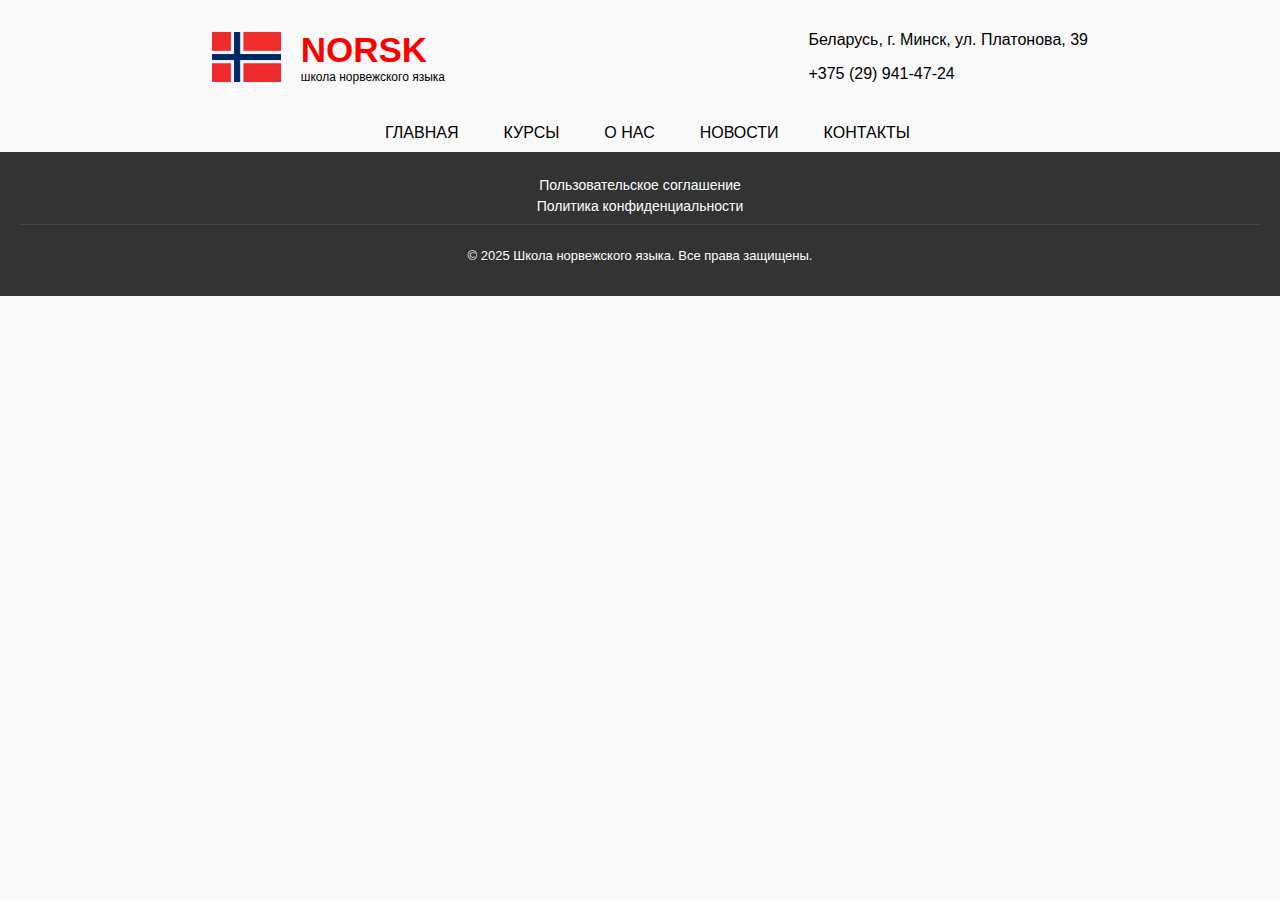
<file: index.html>
<!DOCTYPE html>
<html lang="ru">

<head>
    <meta charset="UTF-8">
    <meta name="viewport" content="width=device-width, initial-scale=1.0">

    <link rel="stylesheet" type="text/css" href="styles/base.css">
    <link rel="stylesheet" type="text/css" href="styles/main_page.css">

    <title>Школа Норвежского Языка NORSK</title>
    <script src="scripts/base.js"></script>
    <link rel="icon" href="assets/images/norsk-logo.png" type="image/x-icon">
</head>

<body>
    <script type="module" src="/scripts/index.jsx"></script>

    <header>
        <a href="index.html">
            <div class="header-logo-link">
                <img src="assets/images/norsk-logo.png" alt="NORSK Logo">
                <div>
                    <h1 class="heading">NORSK</h1>
                    <p class="subheading">школа норвежского языка
                </div>
            </div>
        </a>
        <div class="contact-info">
            <p>Беларусь, г. Минск, ул. Платонова, 39</p>
            <p>+375 (29) 941-47-24</p>
        </div>
    </header>
  
    <div class="topnav">
        <a href="#home" class="active">Меню</a>
        <div id="myLinks">
            <a href="index.html">ГЛАВНАЯ</a>
            <a href="pages/cources.html">КУРСЫ</a>
            <a href="pages/about.html">О НАС</a>
            <a href="pages/news.html">НОВОСТИ</a>
            <a href="pages/contacts.html">КОНТАКТЫ</a>
        </div>
        <a class="icon" onclick="myFunction()">
            <img class="fa fa-bars" src="assets/images/burger.svg" alt="burger_menu" style="width: fit-content;">
        </a>
    </div>
  
    <nav>
        <ul>
            <li><a href="index.html">ГЛАВНАЯ</a></li>
            <li><a href="pages/cources.html">КУРСЫ</a></li>
            <li><a href="pages/about.html">О НАС</a></li>
            <li><a href="pages/news.html">НОВОСТИ</a></li>
            <li><a href="pages/contacts.html">КОНТАКТЫ</a></li>
        </ul>
    </nav>
    <main>
        <div id="root"></div>
    </main>
    <footer>
        <div class="footer-legal">
            <ul>
                <li><a href="pages/terms.html">Пользовательское соглашение</a></li>
                <li><a href="pages/privacy.html">Политика конфиденциальности</a></li>
            </ul>
        </div>
        <div class="footer-bottom">
            <p>© 2025 Школа норвежского языка. Все права защищены.</p>
        </div>
    </footer>
</body>

</html>
</file>
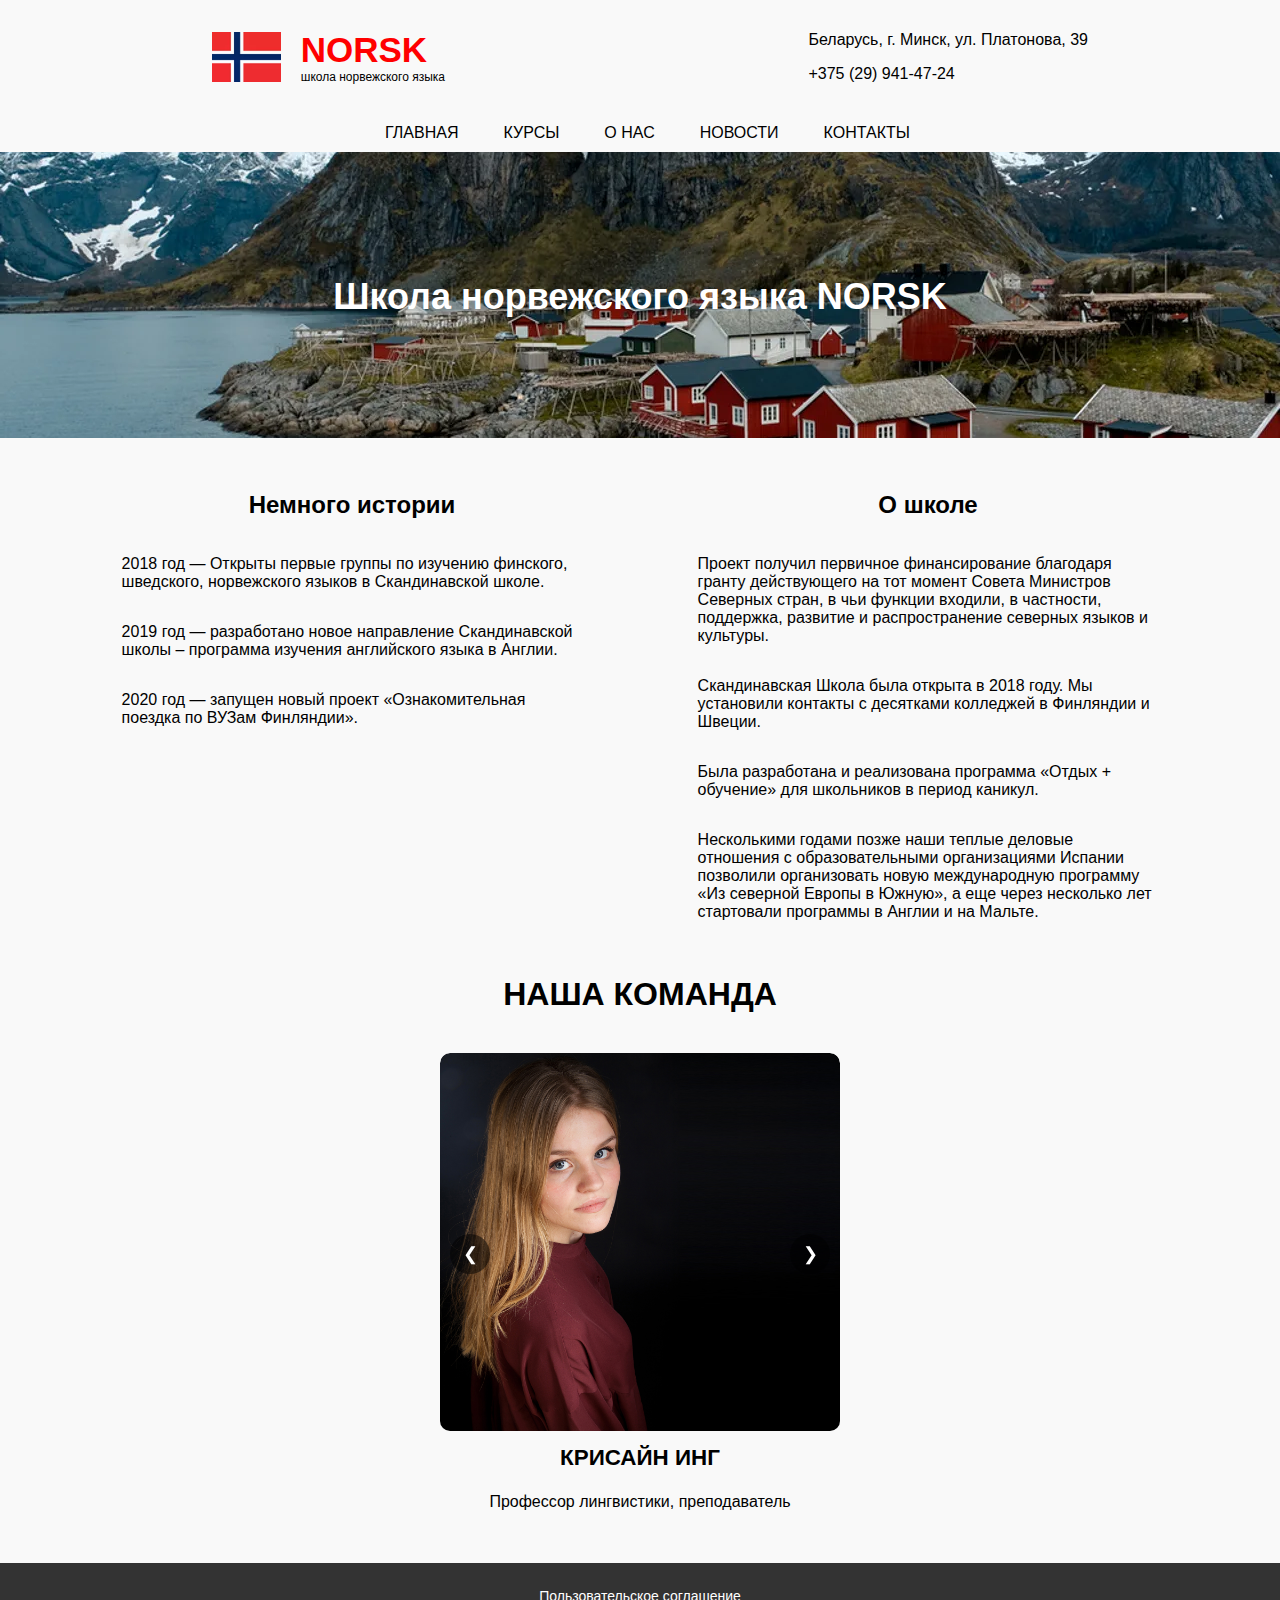
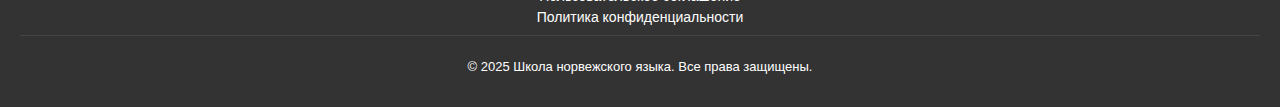
<file: pages/about.html>
<!DOCTYPE html>
<html lang="ru">
<head>
    <meta charset="UTF-8">
    <meta name="viewport" content="width=device-width, initial-scale=1.0">
    <title>Школа Норвежского Языка NORSK</title>
    <link rel="stylesheet" href="../styles/base.css">
    <link rel="stylesheet" href="../styles/about.css">
    <script src="../scripts/base.js"></script>
    <link rel="icon" href="../assets/images/norsk-logo.png" type="image/x-icon">
</head>
<body>
    <header>
        <a href="../index.html">
            <div class="header-logo-link">
                <img src="../assets/images/norsk-logo.png" alt="NORSK Logo">
                <div>
                    <h1 class="heading">NORSK</h1>
                    <p class="subheading">школа норвежского языка
                </div>
            </div>
        </a>
        <div class="contact-info">
            <p>Беларусь, г. Минск, ул. Платонова, 39</p>
            <p>+375 (29) 941-47-24</p>
        </div>
    </header>
    
    <div class="topnav">
        <a href="#home" class="active">Меню</a>
        <div id="myLinks">
            <a href="../index.html">ГЛАВНАЯ</a>
            <a href="cources.html">КУРСЫ</a>
            <a href="about.html">О НАС</a>
            <a href="news.html">НОВОСТИ</a>
            <a href="contacts.html">КОНТАКТЫ</a>
        </div>
        <a class="icon" onclick="myFunction()">
            <img class="fa fa-bars" src="../assets/images/burger.svg" alt="burger_menu" style="width: fit-content;">        
        </a>
        <link rel="icon" href="assets/images/norsk-logo.png" type="image/x-icon">
    </div>

    <nav>
        <ul>
            <li><a href="../index.html">ГЛАВНАЯ</a></li>
            <li><a href="cources.html">КУРСЫ</a></li>
            <li><a href="about.html">О НАС</a></li>
            <li><a href="news.html">НОВОСТИ</a></li>
            <li><a href="contacts.html">КОНТАКТЫ</a></li>
        </ul>
    </nav>
    <main>
        <div class="main-content intensive">
            <h1>Школа норвежского языка NORSK</h1>
        </div>
        <div class="container">
            <div class="info">
                <h2>Немного истории</h2>
                    <p>2018 год — Открыты первые группы по изучению финского, шведского, норвежского языков в Скандинавской школе.</p>
                    <p>2019 год — разработано новое направление Скандинавской школы – программа изучения английского языка в Англии.</p>
                    <p>2020 год — запущен новый проект «Ознакомительная поездка по ВУЗам Финляндии».</p>
            </div>
            <div class="info">
                <h2>О школе</h2>
                <p>Проект получил первичное финансирование благодаря гранту действующего на тот момент Совета Министров Северных стран, в чьи функции входили, в частности, поддержка, развитие и распространение северных языков и культуры.</p>
                <p>Скандинавская Школа была открыта в 2018 году. Мы установили контакты с десятками колледжей в Финляндии и Швеции.</p>
                <p>Была разработана и реализована программа «Отдых + обучение» для школьников в период каникул.</p>
                <p>Несколькими годами позже наши теплые деловые отношения с образовательными организациями Испании позволили организовать новую международную программу «Из северной Европы в Южную», а еще через несколько лет стартовали программы в Англии и на Мальте.</p>
            </div>
        </div>
        <div class="team"> 
            <h2 class="team-title">НАША КОМАНДА</h2>
            <div class="team-member">
                <div class="carousel-container">
                    <div class="carousel-slides">
                        <div class="carousel-slide">
                            <img src="../assets/images/tm1.jpg" alt="Team Member 1">
                            <h3>КРИСАЙН ИНГ</h3>
                            <p>Профессор лингвистики, преподаватель</p>
                        </div>
                        <div class="carousel-slide">
                            <img src="../assets/images/tm2.jpg" alt="Team Member 2">
                            <h3>АЛЬВИС БОЛЬДР</h3>
                            <p>Профессор лингвистики</p>
                        </div>
                        <div class="carousel-slide">
                            <img src="../assets/images/tm3.jpg" alt="Team Member 3">
                            <h3>ИНГОЛЬФ КОЛИ</h3>
                            <p>Доцент, преподаватель</p>
                        </div>
                    </div>
                    <button class="prev">&#10094;</button>
                    <button class="next">&#10095;</button>
                </div>
                
            </div>
        </div>
        
    </main>
    <footer>
        <div class="footer-legal">
            <ul>
                <li><a href="terms.html">Пользовательское соглашение</a></li>
                <li><a href="privacy.html">Политика конфиденциальности</a></li>
            </ul>
        </div>
        <div class="footer-bottom">
            <p>© 2025 Школа норвежского языка. Все права защищены.</p>
        </div>
    </footer>
</body>
</html>
</file>
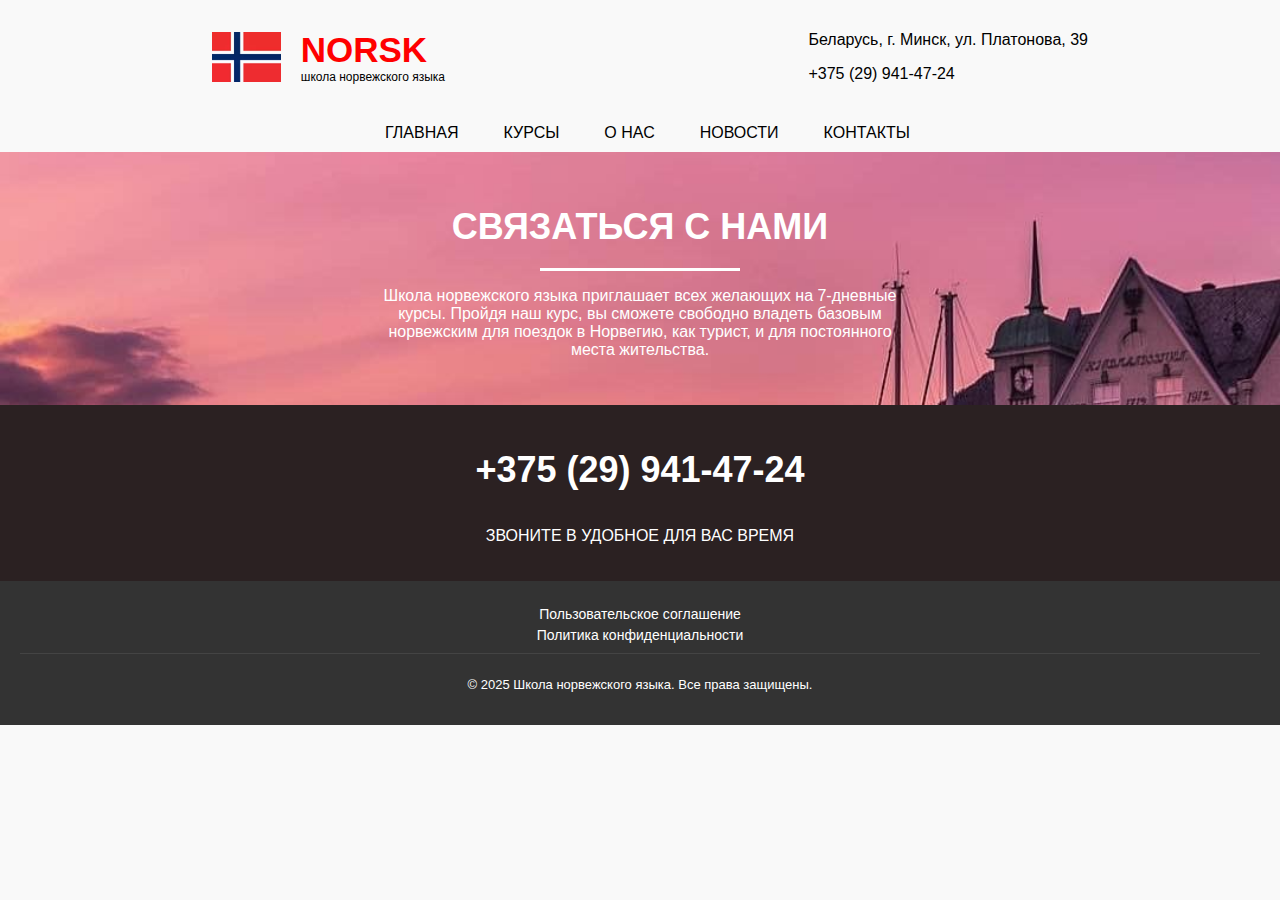
<file: pages/contacts.html>
<!DOCTYPE html>
<html lang="ru">
<head>
    <meta charset="UTF-8">
    <meta name="viewport" content="width=device-width, initial-scale=1.0">
    <title>NORSK - Школа норвежского языка</title>
    <link rel="stylesheet" href="../styles/base.css">
    <link rel="stylesheet" href="../styles/contacts.css">
    <script src="../scripts/base.js"></script>
    <link rel="icon" href="../assets/images/norsk-logo.png" type="image/x-icon">
</head>
<body>
    <header>
        <a href="../index.html">
            <div class="header-logo-link">
                <img src="../assets/images/norsk-logo.png" alt="NORSK Logo">
                <div>
                    <h1 class="heading">NORSK</h1>
                    <p class="subheading">школа норвежского языка
                </div>
            </div>
        </a>
        <div class="contact-info">
            <p>Беларусь, г. Минск, ул. Платонова, 39</p>
            <p>+375 (29) 941-47-24</p>
        </div>
    </header>

    <div class="topnav">
        <a href="#home" class="active">Меню</a>

        <div id="myLinks">
            <a href="../index.html">ГЛАВНАЯ</a>
            <a href="cources.html">КУРСЫ</a>
            <a href="about.html">О НАС</a>
            <a href="news.html">НОВОСТИ</a>
            <a href="contacts.html">КОНТАКТЫ</a>
        </div>
        <a class="icon" onclick="myFunction()">
            <img class="fa fa-bars" src="../assets/images/burger.svg" alt="burger_menu" style="width: fit-content;">
        </a>
    </div>
    <nav>
        <ul>
            <li><a href="../index.html">ГЛАВНАЯ</a></li>
            <li><a href="cources.html">КУРСЫ</a></li>
            <li><a href="about.html">О НАС</a></li>
            <li><a href="news.html">НОВОСТИ</a></li>
            <li><a href="contacts.html">КОНТАКТЫ</a></li>
        </ul>
    </nav>
    <main>
        <div class="main-content contacts-label">
            <h1>СВЯЗАТЬСЯ С НАМИ</h1>
            <div id="rectangle"></div>
            <p class="subheadline">Школа норвежского языка приглашает всех желающих на 7-дневные курсы. Пройдя наш курс,
                 вы сможете свободно владеть базовым норвежским для поездок в Норвегию, как турист, и для постоянного места жительства.</p>
        </div>
        <div class="main-content number-label">
            <h1>+375 (29) 941-47-24</h1>
            <p class="subheadline">ЗВОНИТЕ В УДОБНОЕ ДЛЯ ВАС ВРЕМЯ</p>
        </div>

        <script async src="https://api-maps.yandex.ru/services/constructor/1.0/js/?um=constructor%3A025cecb53d89e90ad65e20c2795bd87f065ff5fee4ba9889404133feb0599b5c&amp;width=100%25&amp;height=450&amp;lang=ru_RU&amp;scroll=true"></script>
    </main>
    <footer>
        <div class="footer-legal">
            <ul>
                <li><a href="terms.html">Пользовательское соглашение</a></li>
                <li><a href="privacy.html">Политика конфиденциальности</a></li>
            </ul>
        </div>
        <div class="footer-bottom">
            <p>© 2025 Школа норвежского языка. Все права защищены.</p>
        </div>
    </footer>
</body>
</html>
</file>
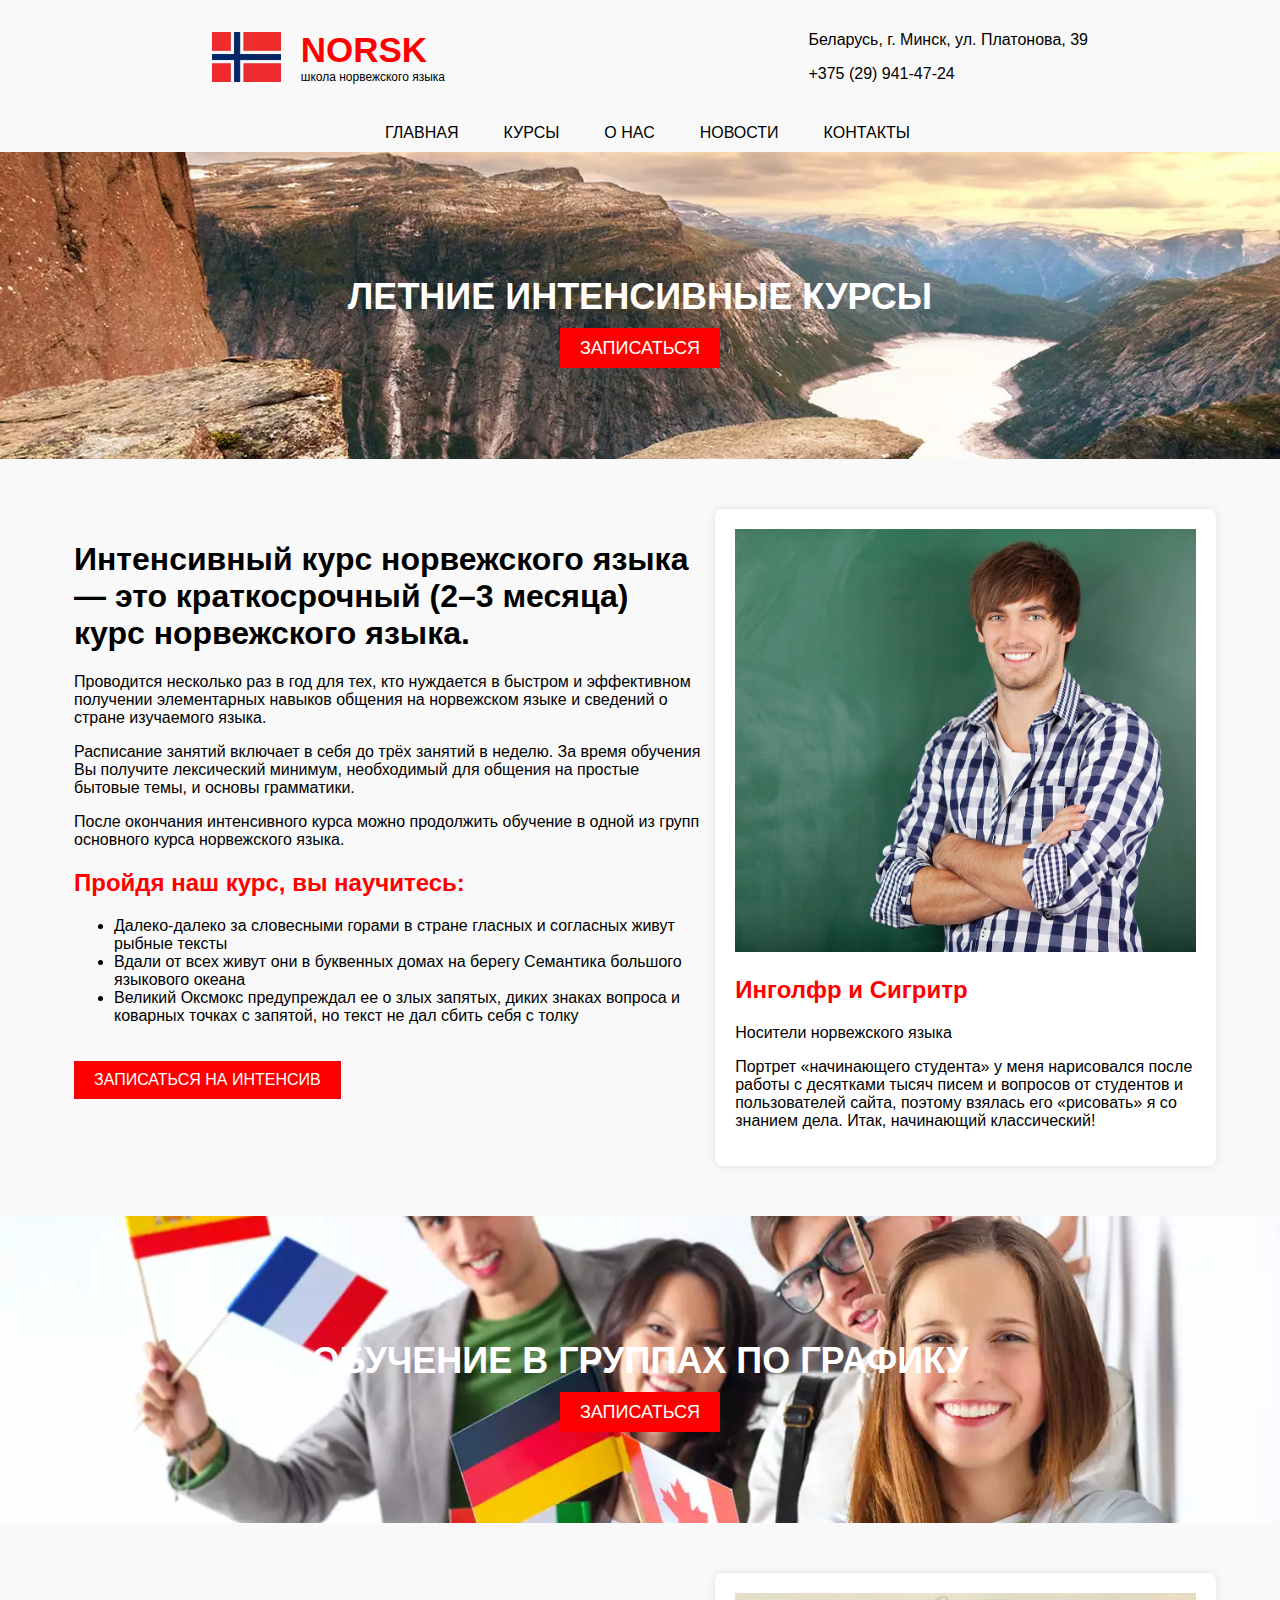
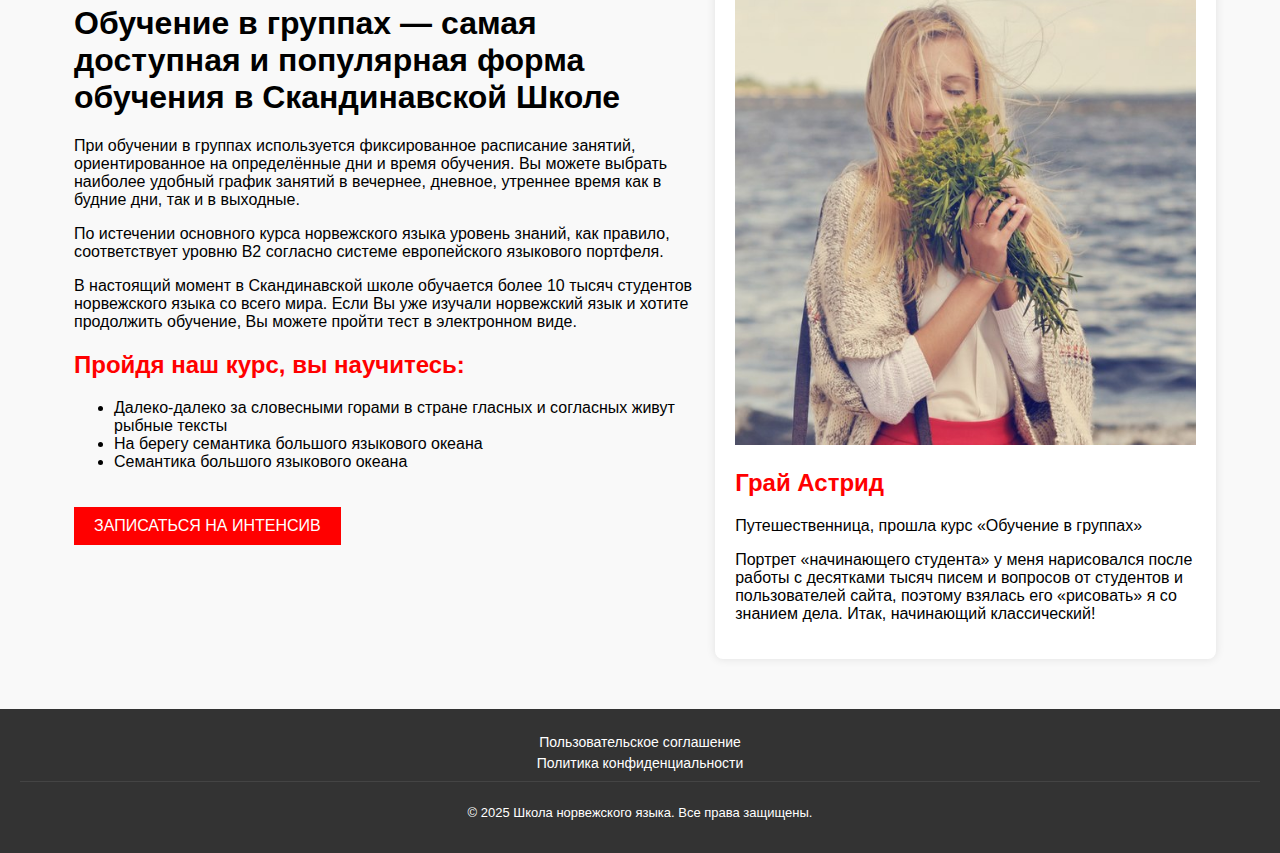
<file: pages/cources.html>
<!DOCTYPE html>
<html lang="ru">

<head>
    <meta charset="UTF-8">
    <meta name="viewport" content="width=device-width, initial-scale=1">

    <link rel="stylesheet" type="text/css" href="../styles/base.css">
    <link rel="stylesheet" type="text/css" href="../styles/courses.css">
    <title>Школа Норвежского Языка NORSK</title>

    <script src="../scripts/base.js"></script>
    <link rel="icon" href="../assets/images/norsk-logo.png" type="image/x-icon">
</head>

<body>
    <script type="module" src="/scripts/cources.jsx"></script>
    <header>
        <a href="../index.html">
            <div class="header-logo-link">
                <img src="../assets/images/norsk-logo.png" alt="NORSK Logo">
                <div>
                    <h1 class="heading">NORSK</h1>
                    <p class="subheading">школа норвежского языка
                </div>
            </div>
        </a>
        <div class="contact-info">
            <p>Беларусь, г. Минск, ул. Платонова, 39</p>
            <p>+375 (29) 941-47-24</p>
        </div>
    </header>

    <div class="topnav">
        <a href="#home" class="active">Меню</a>

        <div id="myLinks">
            <a href="../index.html">ГЛАВНАЯ</a>
            <a href="cources.html">КУРСЫ</a>
            <a href="about.html">О НАС</a>
            <a href="news.html">НОВОСТИ</a>
            <a href="contacts.html">КОНТАКТЫ</a>
        </div>
        <a class="icon" onclick="myFunction()">
            <img class="fa fa-bars" src="../assets/images/burger.svg" alt="burger_menu" style="width: fit-content;">        
        </a>
    </div>
    
    <nav>
        <ul>
            <li><a href="../index.html">ГЛАВНАЯ</a></li>
            <li><a href="cources.html">КУРСЫ</a></li>
            <li><a href="about.html">О НАС</a></li>
            <li><a href="news.html">НОВОСТИ</a></li>
            <li><a href="contacts.html">КОНТАКТЫ</a></li>
        </ul>
    </nav>
    <main>
        <dialog id="dialog_sign">
            <form id="signupForm" style="display: flex; flex-direction: column; align-items: center;">
                <img onclick={dialog_sign.close()} style="position: absolute; top: 5%; right: 2%; width: 7%; height: 7%;" src="../icon/close-bold-svgrepo-com.svg"/>
                <h2>Записаться на курс</h2>    
                <label for="name">Имя:*</label>
                <input maxlength="60" type="text" name="name" placeholder="Иван Иванов" id="name" required/>
                <label for="email">E-mail:*</label>
                <input maxlength="60" type="email" name="mail" pattern="[a-zA-Z0-9._%+-]+@[a-zA-Z0-9.-]+\.[a-zA-Z]{2,}" placeholder="ivanov@gmail.com" id="email" required/>
                <div id="social_networks" onclick="document.getElementById('signupForm').reset();"></div>
                <p>* — Обязательные поля</p>
            </form>
    </dialog>

        <div id="intensive" class="main-content intensive">
            <h1>ЛЕТНИЕ ИНТЕНСИВНЫЕ КУРСЫ</h1>
            <a onclick="window.dialog_sign.showModal()" class="signup-button">ЗАПИСАТЬСЯ</a>
        </div>
        <div  class="container">
            <div class="content">
                <h1>Интенсивный курс норвежского языка — это краткосрочный (2–3 месяца) курс норвежского языка.</h1>
                <p>Проводится несколько раз в год для тех, кто нуждается в быстром и эффективном получении элементарных
                    навыков общения на норвежском языке и сведений о стране изучаемого языка.</p>
                <p>Расписание занятий включает в себя до трёх занятий в неделю. За время обучения Вы получите
                    лексический минимум, необходимый для общения на простые бытовые темы, и основы грамматики.</p>
                <p>После окончания интенсивного курса можно продолжить обучение в одной из групп основного курса
                    норвежского языка.</p>
                <h2 class="highlight">Пройдя наш курс, вы научитесь:</h2>
                <ul>
                    <li>Далеко-далеко за словесными горами в стране гласных и согласных живут рыбные тексты</li>
                    <li>Вдали от всех живут они в буквенных домах на берегу Семантика большого языкового океана</li>
                    <li>Великий Оксмокс предупреждал ее о злых запятых, диких знаках вопроса и коварных точках с
                        запятой, но текст не дал сбить себя с толку</li>
                </ul>
                <a onclick="window.dialog_sign.showModal()" class="button">ЗАПИСАТЬСЯ НА ИНТЕНСИВ</a>
            </div>
            <div class="sidebar">
                <img class="zoomable" src="../assets/images/course-teacher.png" alt="Инголфр и Сигритр" style="width:100%;">
                <h2 class="highlight">Инголфр и Сигритр</h2>
                <p>Носители норвежского языка</p>
                <p>Портрет «начинающего студента» у меня нарисовался после работы с десятками тысяч писем и вопросов от
                    студентов и пользователей сайта, поэтому взялась его «рисовать» я со знанием дела. Итак, начинающий
                    классический!</p>
            </div>
        </div>
        <div id="group" class="main-content group">
            <h1>ОБУЧЕНИЕ В ГРУППАХ ПО ГРАФИКУ</h1>
            <a onclick="window.dialog_sign.showModal()" class="signup-button">ЗАПИСАТЬСЯ</a>
        </div>
        <div  class="container">
            <div class="content">
                <h1>Обучение в группах — самая доступная и популярная форма обучения в Скандинавской Школе</h1>
                <p>При обучении в группах используется фиксированное расписание занятий, ориентированное на определённые
                    дни и время обучения. Вы можете выбрать наиболее удобный график занятий в вечернее, дневное,
                    утреннее время как в будние дни, так и в выходные.</p>
                <p>По истечении основного курса норвежского языка уровень знаний, как правило, соответствует уровню B2
                    согласно системе европейского языкового портфеля.</p>
                <p>В настоящий момент в Скандинавской школе обучается более 10 тысяч студентов норвежского языка со
                    всего мира. Если Вы уже изучали норвежский язык и хотите продолжить обучение, Вы можете пройти тест
                    в электронном виде.</p>
                <h2 class="highlight">Пройдя наш курс, вы научитесь:</h2>
                <ul>
                    <li>Далеко-далеко за словесными горами в стране гласных и согласных живут рыбные тексты</li>
                    <li>На берегу семантика большого языкового океана</li>
                    <li>Семантика большого языкового океана</li>
                </ul>
                <a class="button" onclick="window.dialog_sign.showModal()">ЗАПИСАТЬСЯ НА ИНТЕНСИВ</a>
            </div>
            <div class="sidebar">
                <img class="zoomable" src="../assets/images/group-teacher.png" alt="Грай Астрид" style="width:100%;">
                <h2 class="highlight">Грай Астрид</h2>
                <p>Путешественница, прошла курс «Обучение в группах»</p>
                <p>Портрет «начинающего студента» у меня нарисовался после работы с десятками тысяч писем и вопросов от
                    студентов и пользователей сайта, поэтому взялась его «рисовать» я со знанием дела. Итак, начинающий
                    классический!</p>
            </div>
        </div>
    </main>
    <footer>
        <div class="footer-legal">
            <ul>
                <li><a href="terms.html">Пользовательское соглашение</a></li>
                <li><a href="privacy.html">Политика конфиденциальности</a></li>
            </ul>
        </div>
        <div class="footer-bottom">
            <p>© 2025 Школа норвежского языка. Все права защищены.</p>
        </div>
    </footer>
</body>

</html>
</file>
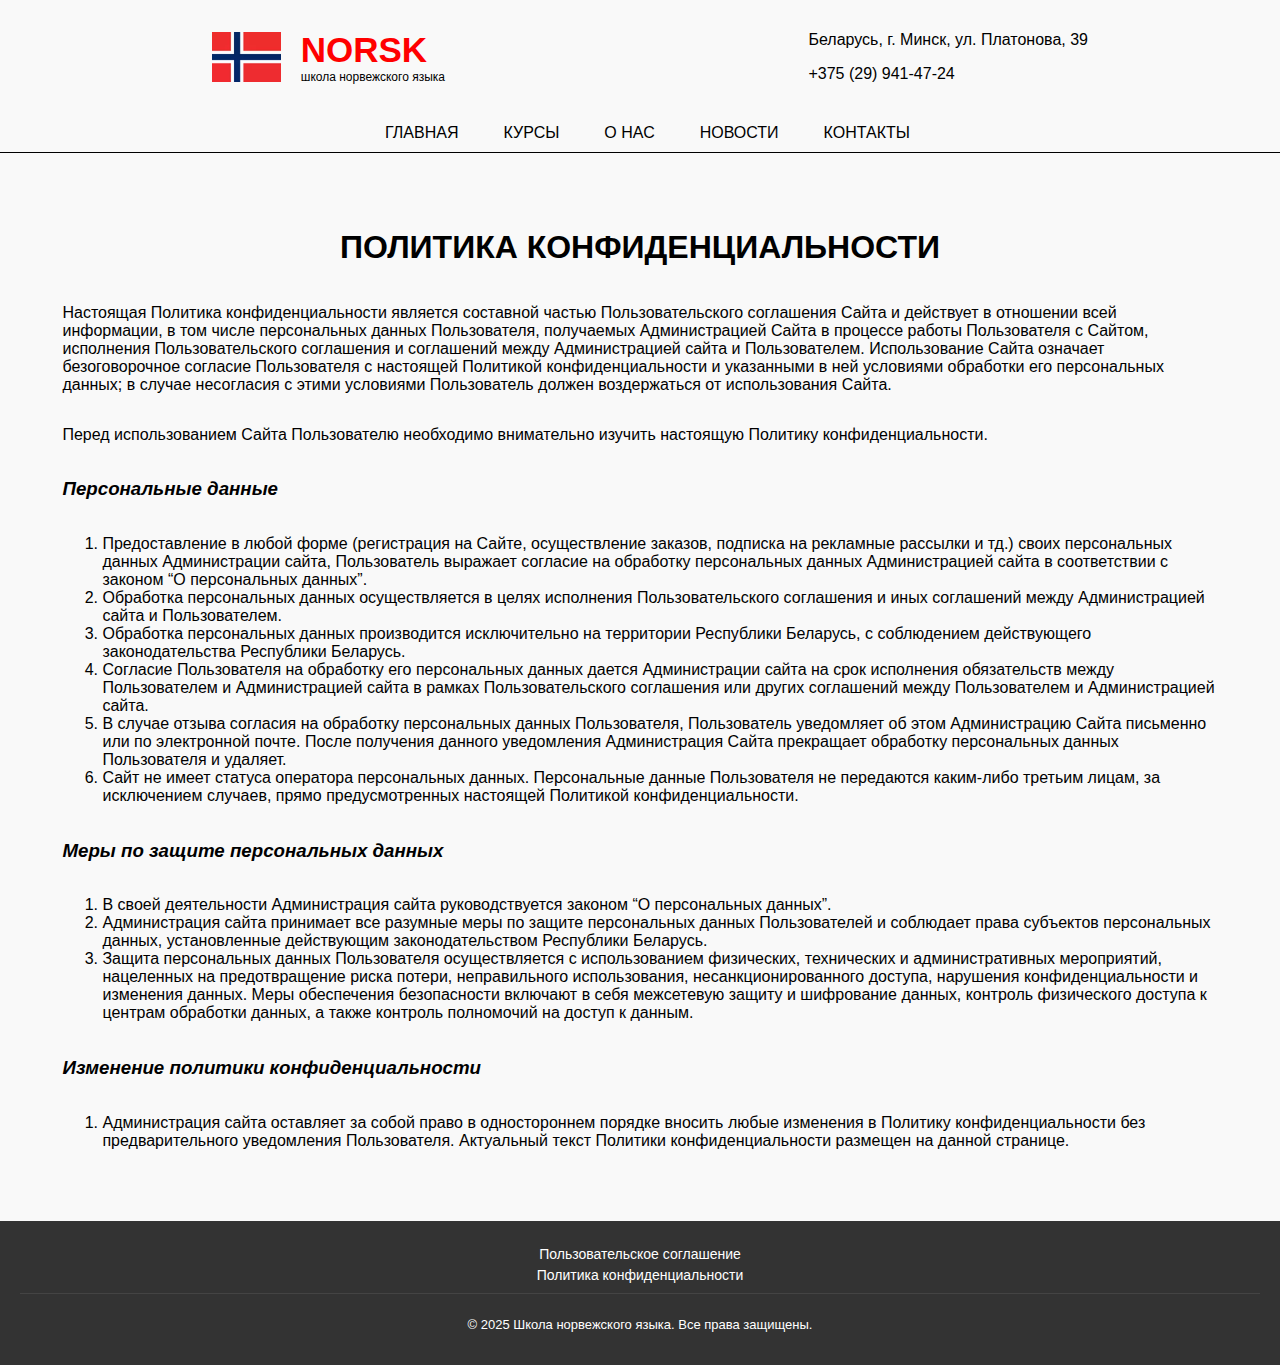
<file: pages/privacy.html>
<!DOCTYPE html>
<html lang="ru">
<head>
    <meta charset="UTF-8">
    <meta name="viewport" content="width=device-width, initial-scale=1.0">
    <title>Школа Норвежского Языка NORSK</title>
    <link rel="stylesheet" href="../styles/base.css">
    <link rel="stylesheet" href="../styles/privacy.css">
    <script src="../scripts/base.js"></script>
    <link rel="icon" href="../assets/images/norsk-logo.png" type="image/x-icon">
</head>
<body>
    <header>
        <a href="../index.html">
            <div class="header-logo-link">
                <img src="../assets/images/norsk-logo.png" alt="NORSK Logo">
                <div>
                    <h1 class="heading">NORSK</h1>
                    <p class="subheading">школа норвежского языка
                </div>
            </div>
        </a>
        <div class="contact-info">
            <p>Беларусь, г. Минск, ул. Платонова, 39</p>
            <p>+375 (29) 941-47-24</p>
        </div>
    </header>
    <div class="topnav">
        <a href="#home" class="active">Меню</a>
        <div id="myLinks">
            <a href="../index.html">ГЛАВНАЯ</a>
            <a href="cources.html">КУРСЫ</a>
            <a href="about.html">О НАС</a>
            <a href="news.html">НОВОСТИ</a>
            <a href="contacts.html">КОНТАКТЫ</a>
        </div>
        <a class="icon" onclick="myFunction()">
            <img class="fa fa-bars" src="../assets/images/burger.svg" alt="burger_menu" style="width: fit-content;">        
        </a>
    </div>
    <nav>
        <ul>
            <li><a href="../index.html">ГЛАВНАЯ</a></li>
            <li><a href="cources.html">КУРСЫ</a></li>
            <li><a href="about.html">О НАС</a></li>
            <li><a href="news.html">НОВОСТИ</a></li>
            <li><a href="contacts.html">КОНТАКТЫ</a></li>
        </ul>
    </nav>
    <div class="rectangle"></div>
    <main>
        <div class="container">
            <div class="info">
                <h1>ПОЛИТИКА КОНФИДЕНЦИАЛЬНОСТИ</h1>
                <p>Настоящая Политика конфиденциальности является составной частью Пользовательского соглашения Сайта и действует в отношении всей информации, в том числе персональных данных Пользователя, получаемых Администрацией Сайта в процессе работы Пользователя с Сайтом, исполнения Пользовательского соглашения и соглашений между Администрацией сайта и Пользователем. Использование Сайта означает безоговорочное согласие Пользователя с настоящей Политикой конфиденциальности и указанными в ней условиями обработки его персональных данных; в случае несогласия с этими условиями Пользователь должен воздержаться от использования Сайта.</p>
                <p>Перед использованием Сайта Пользователю необходимо внимательно изучить настоящую Политику конфиденциальности.</p>
                <h3><i>Персональные данные</i></h3> 
                <ol>
                    <li>Предоставление в любой форме (регистрация на Сайте, осуществление заказов, подписка на рекламные рассылки и тд.) своих персональных данных Администрации сайта, Пользователь выражает согласие на обработку персональных данных Администрацией сайта в соответствии с законом “О персональных данных”. </li>
                    <li>Обработка персональных данных осуществляется в целях исполнения Пользовательского соглашения и иных соглашений между Администрацией сайта и Пользователем.</li>
                    <li>Обработка персональных данных производится исключительно на территории Республики Беларусь, с соблюдением действующего законодательства Республики Беларусь.</li>
                    <li>Согласие Пользователя на обработку его персональных данных дается Администрации сайта на срок исполнения обязательств между Пользователем и Администрацией сайта в рамках Пользовательского соглашения или других соглашений между Пользователем и Администрацией сайта.</li>
                    <li>В случае отзыва согласия на обработку персональных данных Пользователя, Пользователь уведомляет об этом Администрацию Сайта письменно или по электронной почте. После получения данного уведомления Администрация Сайта прекращает обработку персональных данных Пользователя и удаляет. </li>
                    <li>Сайт не имеет статуса оператора персональных данных. Персональные данные Пользователя не передаются каким-либо третьим лицам, за исключением случаев, прямо предусмотренных настоящей Политикой конфиденциальности. </li>
                </ol> 
                <h3><i>Меры по защите персональных данных</i></h3>          
                <ol>
                    <li>В своей деятельности Администрация сайта руководствуется законом “О персональных данных”.</li>
                    <li>Администрация сайта принимает все разумные меры по защите персональных данных Пользователей и соблюдает права субъектов персональных данных, установленные действующим законодательством Республики Беларусь. </li>
                    <li>Защита персональных данных Пользователя осуществляется с использованием физических, технических и административных мероприятий, нацеленных на предотвращение риска потери, неправильного использования, несанкционированного доступа, нарушения конфиденциальности и изменения данных. Меры обеспечения безопасности включают в себя межсетевую защиту и шифрование данных, контроль физического доступа к центрам обработки данных, а также контроль полномочий на доступ к данным.</li>
                </ol>
                <h3><i>Изменение политики конфиденциальности</i></h3>          
                <ol>
                    <li>Администрация сайта оставляет за собой право в одностороннем порядке вносить любые изменения в Политику конфиденциальности без предварительного уведомления Пользователя. Актуальный текст Политики конфиденциальности размещен на данной странице. </li>
                </ol>
            </div>
        </div>
    </main>
    <footer>
        <div class="footer-legal">
            <ul>
                <li><a href="terms.html">Пользовательское соглашение</a></li>
                <li><a href="privacy.html">Политика конфиденциальности</a></li>
            </ul>
        </div>
        <div class="footer-bottom">
            <p>© 2025 Школа норвежского языка. Все права защищены.</p>
        </div>
    </footer>
</body>
</html>
</file>
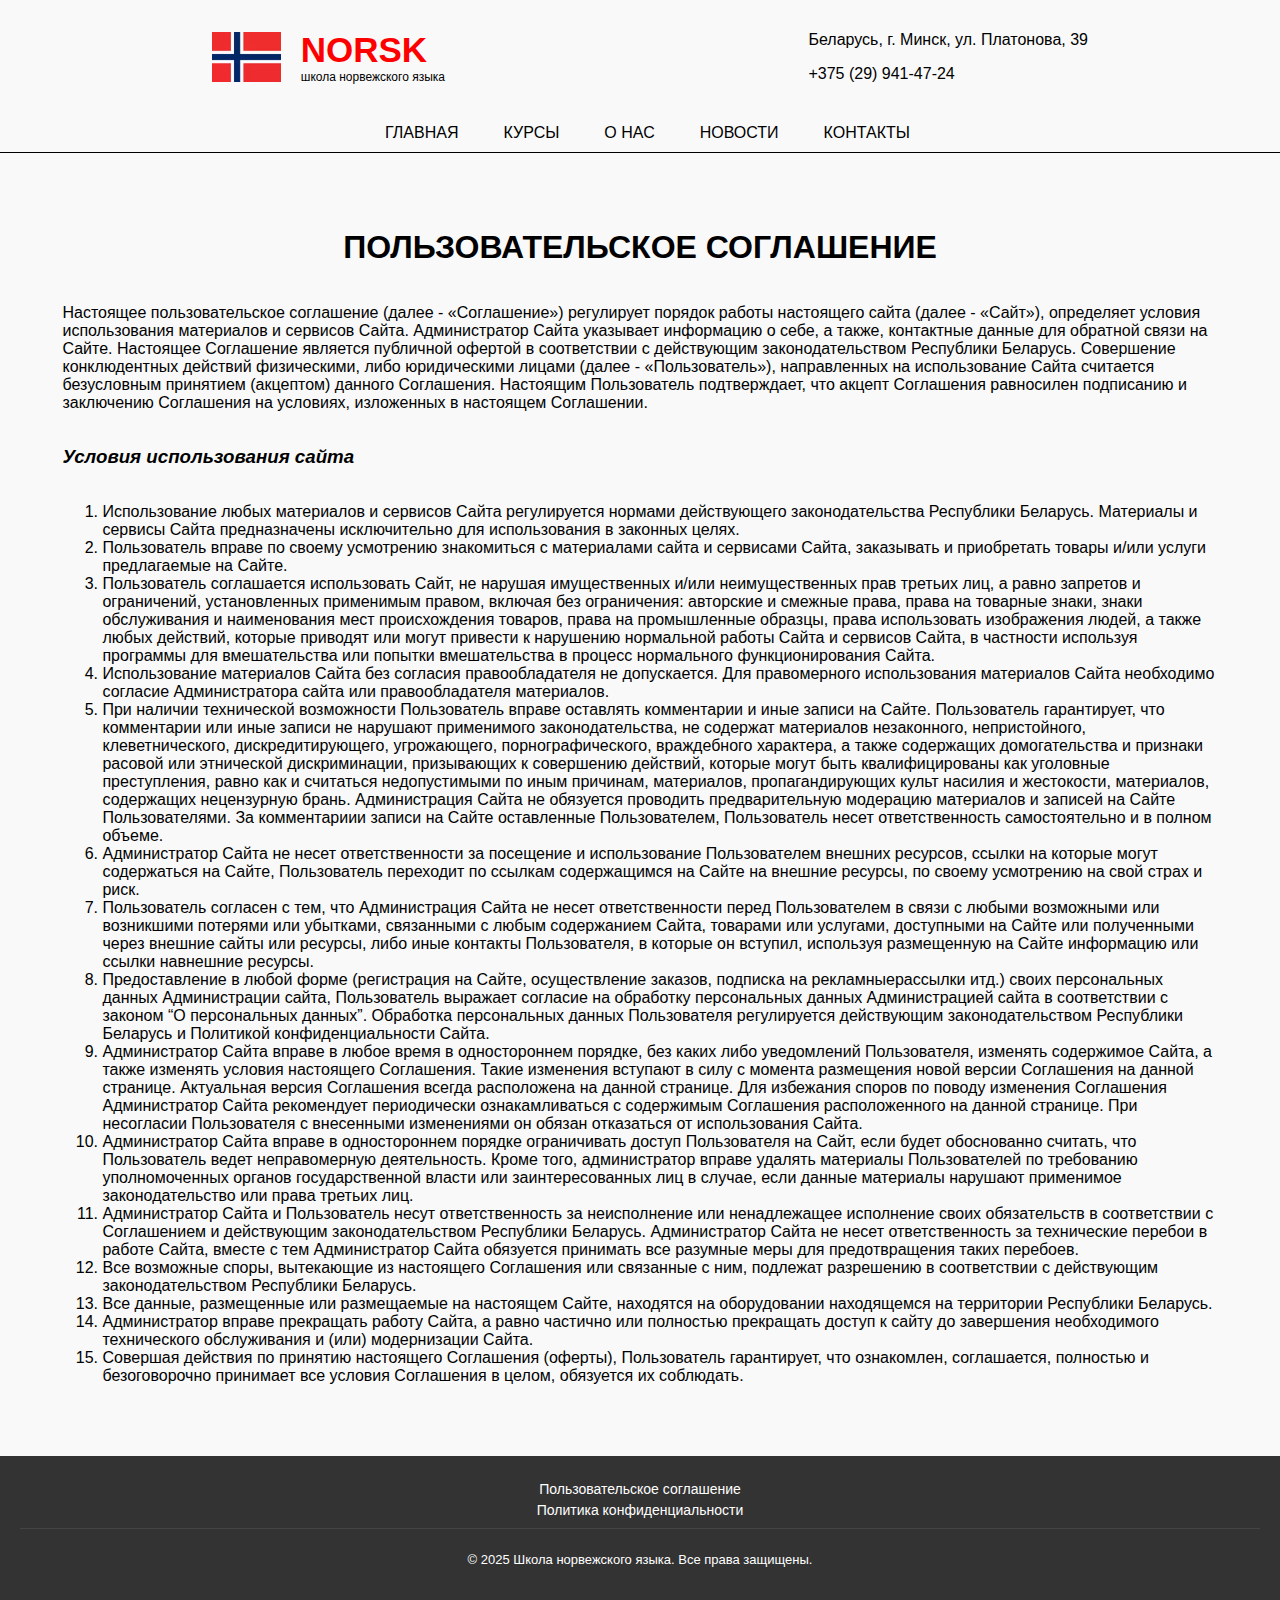
<file: pages/terms.html>
<!DOCTYPE html>
<html lang="ru">

<head>
    <meta charset="UTF-8">
    <meta name="viewport" content="width=device-width, initial-scale=1.0">
    <title>Школа Норвежского Языка NORSK</title>
    <link rel="stylesheet" href="../styles/base.css">
    <link rel="stylesheet" href="../styles/terms.css">
    <script src="../scripts/base.js"></script>
    <link rel="icon" href="../assets/images/norsk-logo.png" type="image/x-icon">
</head>

<body>
    <header>
        <a href="../index.html">
            <div class="header-logo-link">
                <img src="../assets/images/norsk-logo.png" alt="NORSK Logo">
                <div>
                    <h1 class="heading">NORSK</h1>
                    <p class="subheading">школа норвежского языка
                </div>
            </div>
        </a>
        <div class="contact-info">
            <p>Беларусь, г. Минск, ул. Платонова, 39</p>
            <p>+375 (29) 941-47-24</p>
        </div>
    </header>
    <div class="topnav">
        <a href="#home" class="active">Меню</a>
        <div id="myLinks">
            <a href="../index.html">ГЛАВНАЯ</a>
            <a href="cources.html">КУРСЫ</a>
            <a href="about.html">О НАС</a>
            <a href="news.html">НОВОСТИ</a>
            <a href="contacts.html">КОНТАКТЫ</a>
        </div>
        <a class="icon" onclick="myFunction()">
            <img class="fa fa-bars" src="../assets/images/burger.svg" alt="burger_menu" style="width: fit-content;">        
        </a>
    </div>
    <nav>
        <ul>
            <li><a href="../index.html">ГЛАВНАЯ</a></li>
            <li><a href="cources.html">КУРСЫ</a></li>
            <li><a href="about.html">О НАС</a></li>
            <li><a href="news.html">НОВОСТИ</a></li>
            <li><a href="contacts.html">КОНТАКТЫ</a></li>
        </ul>
    </nav>
    <div class="rectangle"></div>
    <main>
        <div class="container">
            <div class="info">
                <h1>ПОЛЬЗОВАТЕЛЬСКОЕ СОГЛАШЕНИЕ</h1>
                <p>Настоящее пользовательское соглашение (далее - «Соглашение») регулирует порядок работы настоящего
                    сайта (далее - «Сайт»), определяет условия использования материалов и сервисов Сайта. Администратор
                    Сайта указывает информацию о себе, а также, контактные данные для обратной связи на Сайте. Настоящее
                    Соглашение является публичной офертой в соответствии с действующим законодательством Республики
                    Беларусь. Совершение конклюдентных действий физическими, либо юридическими лицами (далее -
                    «Пользователь»), направленных на использование Сайта считается безусловным принятием (акцептом)
                    данного Соглашения. Настоящим Пользователь подтверждает, что акцепт Соглашения равносилен подписанию
                    и заключению Соглашения на условиях, изложенных в настоящем Соглашении.</p>
                <h3><i>Условия использования сайта </i></h3>
                <ol>
                    <li>Использование любых материалов и сервисов Сайта регулируется нормами действующего
                        законодательства Республики Беларусь. Материалы и сервисы Сайта предназначены исключительно для
                        использования в законных целях.</li>
                    <li>Пользователь вправе по своему усмотрению знакомиться с материалами сайта и сервисами Сайта,
                        заказывать и приобретать товары и/или услуги предлагаемые на Сайте.</li>
                    <li>Пользователь соглашается использовать Сайт, не нарушая имущественных и/или неимущественных прав
                        третьих лиц, а равно запретов и ограничений, установле­­­­­­­­­­нных применимым правом, включая
                        без ограничения: авторские и смежные права, права на товарные знаки, знаки обслуживания и
                        наименования мест происхождения товаров, права на промышленные образцы, права использовать
                        изображения людей, а также любых действий, которые приводят или могут привести к нарушению
                        нормальной работы Сайта и сервисов Сайта, в частности используя программы для вмешательства или
                        попытки вмешательства в процесс нормального функционирования Сайта.</li>
                    <li>Использование материалов Сайта без согласия правообладателя не допускается. Для правомерного
                        использования материалов Сайта необходимо согласие Администратора сайта или правообладателя
                        материалов.</li>
                    <li>При наличии технической возможности Пользователь вправе оставлять комментарии и иные записи на
                        Сайте. Пользователь гарантирует, что комментарии или иные записи не нарушают применимого
                        законодательства, не содержат материалов незаконного, непристойного, клеветнического,
                        дискредитирующего, угрожающего, порнографического, враждебного характера, а также содержащих
                        домогательства и признаки расовой или этнической дискриминации, призывающих к совершению
                        действий, которые могут быть квалифицированы как уголовные преступления, равно как и считаться
                        недопустимыми по иным причинам, материалов, пропагандирующих культ насилия и жестокости,
                        материалов, содержащих нецензурную брань. Администрация Сайта не обязуется проводить
                        предварительную модерацию материалов и записей на Сайте Пользователями. За комментариии записи
                        на Сайте оставленные Пользователем, Пользователь несет ответственность самостоятельно и в полном
                        объеме.</li>
                    <li>Администратор Сайта не несет ответственности за посещение и использование Пользователем внешних
                        ресурсов, ссылки на которые могут содержаться на Сайте, Пользователь переходит по ссылкам
                        содержащимся на Сайте на внешние ресурсы, по своему усмотрению на свой страх и риск.</li>
                    <li>Пользователь согласен с тем, что Администрация Сайта не несет ответственности перед
                        Пользователем в связи с любыми возможными или возникшими потерями или убытками, связанными с
                        любым содержанием Сайта, товарами или услугами, доступными на Сайте или полученными через
                        внешние сайты или ресурсы, либо иные контакты Пользователя, в которые он вступил, используя
                        размещенную на Сайте информацию или ссылки навнешние ресурсы.</li>
                    <li>Предоставление в любой форме (регистрация на Сайте, осуществление заказов, подписка на
                        рекламныерассылки итд.) своих персональных данных Администрации сайта, Пользователь выражает
                        согласие на обработку персональных данных Администрацией сайта в соответствии с законом “О
                        персональных данных”. Обработка персональных данных Пользователя регулируется действующим
                        законодательством Республики Беларусь и Политикой конфиденциальности Сайта.</li>
                    <li>Администратор Сайта вправе в любое время в одностороннем порядке, без каких либо уведомлений
                        Пользователя, изменять содержимое Сайта, а также изменять условия настоящего Соглашения. Такие
                        изменения вступают в силу с момента размещения новой версии Соглашения на данной странице.
                        Актуальная версия Соглашения всегда расположена на данной странице. Для избежания споров по
                        поводу изменения Соглашения Администратор Сайта рекомендует периодически ознакамливаться с
                        содержимым Соглашения расположенного на данной странице. При несогласии Пользователя с
                        внесенными изменениями он обязан отказаться от использования Сайта.</li>
                    <li>Администратор Сайта вправе в одностороннем порядке ограничивать доступ Пользователя на Сайт,
                        если будет обоснованно считать, что Пользователь ведет неправомерную деятельность. Кроме того,
                        администратор вправе удалять материалы Пользователей по требованию уполномоченных органов
                        государственной власти или заинтересованных лиц в случае, если данные материалы нарушают
                        применимое законодательство или права третьих лиц.</li>
                    <li>Администратор Сайта и Пользователь несут ответственность за неисполнение или ненадлежащее
                        исполнение своих обязательств в соответствии с Соглашением и действующим законодательством
                        Республики Беларусь. Администратор Сайта не несет ответственность за технические перебои в
                        работе Сайта, вместе с тем Администратор Сайта обязуется принимать все разумные меры для
                        предотвращения таких перебоев.</li>
                    <li>Все возможные споры, вытекающие из настоящего Соглашения или связанные с ним, подлежат
                        разрешению в соответствии с действующим законодательством Республики Беларусь.</li>
                    <li>Все данные, размещенные или размещаемые на настоящем Сайте, находятся на оборудовании
                        находящемся на территории Республики Беларусь.</li>
                    <li>Администратор вправе прекращать работу Сайта, а равно частично или полностью прекращать доступ к
                        сайту до завершения необходимого технического обслуживания и (или) модернизации Сайта.</li>
                    <li>Совершая действия по принятию настоящего Соглашения (оферты), Пользователь гарантирует, что
                        ознакомлен, соглашается, полностью и безоговорочно принимает все условия Соглашения в целом,
                        обязуется их соблюдать. </li>
                </ol>
            </div>
        </div>
    </main>
    <footer>
        <div class="footer-legal">
            <ul>
                <li><a href="terms.html">Пользовательское соглашение</a></li>
                <li><a href="privacy.html">Политика конфиденциальности</a></li>
            </ul>
        </div>
        <div class="footer-bottom">
            <p>© 2025 Школа норвежского языка. Все права защищены.</p>
        </div>
    </footer>
</body>
</html>
</file>
<file: styles/base.css>
.menu {
  width: 20vw;
  max-width: 250px;
  height: 100%;
  min-height: fit-content;
  padding-inline: 3%;
  position: fixed;
  left: 0;
  top: 0;
  background-color: black;
  display: flex;
  flex-direction: column;

  padding-block: 3vh;
  transition: top 0.7s ease-out;
}

.navbar {
  margin-top: 7vh;
  display: flex;
  flex-direction: column;
  gap: 2vh;
}

.navbar a {
  color: white;
  text-decoration: none;
  padding: 10px 15px;
  transition: 0.3s;
  font-size: 1.3rem;
}

.navbar a:hover,
.navbar a.active {
  font-weight: bold;
  font-size: 1.6rem;
  border-left: 4px solid white;
  padding-left: 10px;
}

.links {
  flex-direction: column;
  margin-top: 10%;
  display: flex;
  gap: 15px;
  padding-top: 20px;
  padding-bottom: 20px;
}

.links a img {
  width: 40px;
  height: 40px;
  transition: transform 0.2s ease-in-out;
}

.links a:hover img {
  transform: scale(1.2);
}

@media screen and (max-width: 768px) {
  body,
  header {
    background-color: #f9f9f9;
  }
  .topnav {
    background-color: grey;
    position: sticky;
    top: 0;
    z-index: 10;
  }
  .active,
  .main-content .signup-button,
  nav ul li a:hover {
    background-color: red;
    color: #fff;
  }
  .topnav #myLinks,
  header .contact-info,
  nav {
    display: none;
  }
  .topnav a,
  nav ul li a {
    display: block;
    text-decoration: none;
  }
  .topnav a {
    color: #fff;
    padding: 14px 16px;
    font-size: 17px;
  }
  main,
  nav ul {
    display: flex;
  }
  .topnav a.icon {
    color: #fff;
    position: absolute;
    right: 0;
    top: 0;
    bottom: 0;
  }
  body {
    font-family: Arial, sans-serif;
    margin: 0;
    padding: 0;
  }
  main {
    justify-content: center;
    flex-direction: column;
    align-items: center;
  }
  header {
    width: max-content;
  }
  header a {
    text-decoration: none;
  }
  header .header-logo-link {
    display: flex;
    flex-direction: row;
    justify-content: space-between;
    align-items: center;
    padding: 10px 20px;
    width: fit-content;
  }
  .footer-legal ul,
  nav ul {
    list-style: none;
    padding: 0;
  }
  header .header-logo-link div {
    padding: 10px 20px;
  }
  header .header-logo-link .heading {
    font-size: 35px;
    color: red;
    margin: 0;
  }
  header .header-logo-link .subheading {
    font-size: 12px;
    color: #000;
    margin: 0;
  }
  .logo,
  header img {
    height: 50px;
  }
  nav ul {
    margin: 0;
    justify-content: flex-end;
  }
  nav ul li {
    margin-left: 15px;
  }
  nav ul li a {
    color: #000;
    padding: 10px 15px;
  }
  .main-content {
    text-align: center;
    padding: 100px 20px;
    color: #fff;
    align-self: stretch;
  }
  .main-content h1 {
    font-size: 36px;
    margin-bottom: 20px;
  }
  .main-content .signup-button {
    padding: 10px 20px;
    text-decoration: none;
    font-size: 18px;
  }
  footer {
    background-color: #333;
    color: #fff;
    padding: 20px;
    font-size: 14px;
  }
  .footer-legal ul {
    text-align: center;
    margin: 0 0 10px;
  }
  .footer-legal ul li {
    margin: 5px 0;
  }
  .footer-legal ul li a {
    color: #fff;
    text-decoration: none;
    font-size: 14px;
    transition: color 0.3s;
  }
  .footer-legal ul li a:hover {
    color: #f55;
  }
  .footer-bottom {
    text-align: center;
    font-size: 13px;
    border-top: 1px solid #444;
    padding-top: 10px;
    margin-top: 10px;
  }
  .rectangle {
    width: 100%;
    height: 1px;
    background: #000;
  }

  #dialog_sign {
    background-color: white;
    border: none;
    border-radius: 10px;
    padding: 20px;
    max-width: 95%;
    box-shadow: 4px 4px 10px rgba(0, 0, 0, 0.3);
  }
}
@media screen and (min-width: 768px) {
  body,
  header {
    background-color: #f9f9f9;
  }
  header,
  nav {
    align-self: center;
    display: flex;
  }
  body,
  header,
  main,
  nav ul {
    display: flex;
  }
  nav {
    display: flex;
    position: sticky;
    top: 0;
    background-color: #f9f9f9 ;
    width: 100%;
   justify-content: center;
   z-index: 10;
  }
  .main-content .signup-button,
  nav ul li a:hover {
    background-color: red;
    color: #fff;
  }
  .footer-legal ul li a,
  header a,
  nav ul li a {
    text-decoration: none;
  }
  body {
    font-family: Arial, sans-serif;
    margin: 0;
    padding: 0;
    flex-direction: column;
  }
  main {
    justify-content: center;
    flex-direction: column;
    align-items: center;
  }
  header {
    justify-content: space-between;
    align-items: center;
    padding: 10px;
    width: 70%;
  }
  .topnav {
    display: none;
    z-index: 10;
  }
  header .header-logo-link {
    display: flex;
    flex-direction: row;
    justify-content: space-between;
    align-items: center;
    padding: 10px 20px;
  }
  .footer-legal ul,
  nav ul {
    list-style: none;
    padding: 0;
  }
  header .header-logo-link div {
    padding: 10px 20px;
  }
  header .header-logo-link .heading {
    font-size: 35px;
    color: red;
    margin: 0;
  }
  header .header-logo-link .subheading {
    font-size: 12px;
    color: #000;
    margin: 0;
  }
  .logo,
  header img {
    height: 50px;
  }
  header.contact-info {
    text-align: right;
  }
  nav ul {
    margin: 0;
    justify-content: flex-end;
  }
  nav ul li {
    margin-left: 15px;
  }
  nav ul li a {
    color: #000;
    padding: 10px 15px;
    display: block;
  }
  .main-content {
    text-align: center;
    padding: 100px 20px;
    color: #fff;
    align-self: stretch;
  }
  .main-content h1 {
    font-size: 36px;
    margin-bottom: 20px;
  }
  .main-content .signup-button {
    padding: 10px 20px;
    text-decoration: none;
    font-size: 18px;
  }
  footer {
    background-color: #333;
    color: #fff;
    padding: 20px;
    font-size: 14px;
  }
  .footer-legal ul {
    text-align: center;
    margin: 0 0 10px;
  }
  .footer-legal ul li {
    margin: 5px 0;
  }
  .footer-legal ul li a {
    color: #fff;
    font-size: 14px;
    transition: color 0.3s;
  }
  .footer-legal ul li a:hover {
    color: #f55;
  }
  .footer-bottom {
    text-align: center;
    font-size: 13px;
    border-top: 1px solid #444;
    padding-top: 10px;
    margin-top: 10px;
  }
  .rectangle {
    width: 100%;
    height: 1px;
    background: #000;
  }

  #dialog_sign {
    background-color: white;
    border: none;
    border-radius: 10px;
    padding: 20px;
    width: 30vw;
    box-shadow: 4px 4px 10px rgba(0, 0, 0, 0.3);
  }
}

#dialog_sign h2 {
  color: black;
  text-align: center;
}

#dialog_sign label {
  font-weight: bold;
  color: black;
  margin-top: 10px;
}

#dialog_sign input {
  padding: 8px;
  margin: 5px 0 10px;
  border: 1px solid gray;
  border-radius: 5px;
  width: 100%;
  box-sizing: border-box;
}

#dialog_sign button {
  background-color: red;
  color: white;
  border: none;
  padding: 10px;
  border-radius: 5px;
  cursor: pointer;
  font-weight: bold;
  transition: background 0.3s;
}

#dialog_sign button:hover {
  background-color: darkred;
}

#dialog_sign p {
  font-size: 12px;
  color: gray;
  text-align: center;
  margin-top: 10px;
}
</file>
<file: styles/main_page.css>
.intensive {
  background: url("../assets/images/index1.jpg") center center/cover no-repeat;
}
.banner h1 {
  color: #fff;
}
.cta button {
  background-color: red;
  color: #fff;
  border: none;
  padding: 10px 20px;
  cursor: pointer;
}
.cta button:hover,
.more-info-btn:hover {
  background-color: #8b0000;
}
.our-projects,
.study {
  text-align: center;
  margin-top: 5px;
  background-size: cover;
  padding: 50px 0;
}
.projects-title,
.study-title {
  text-align: center;
  font-size: 2em;
  margin: 3%;
}
@media screen and (max-width: 325px) {
  .projects,
  .study-forms {
    display: flex;
    flex-wrap: wrap;
    justify-content: center;
    gap: 20px;
    margin: 5%;
  }
  .project,
  .study-form {
    text-align: center;
    width: 300px;
    background: #fff;
    border-radius: 8px;
    box-shadow: 0 4px 8px rgba(0, 0, 0, 0.1);
    display: flex;
    flex-direction: column;
    justify-content: space-between;
  }
}
@media screen and (min-width: 325px) {
  .projects,
  .study-forms {
    display: flex;
    flex-wrap: wrap;
    justify-content: center;
    gap: 20px;
  }
  .project,
  .study-form {
    text-align: center;
    width: 300px;
    background: #fff;
    padding: 5px;
    border-radius: 8px;
    box-shadow: 0 4px 8px rgba(0, 0, 0, 0.1);
    display: flex;
    flex-direction: column;
    justify-content: space-between;
  }
}
.project img,
.study-form img {
  width: 100%;
  height: 200px;
  object-fit: cover;
  border-radius: 8px;
  transition: transform 0.2s ease;
}
.study-form h3 {
  margin-top: 15px;
  font-size: 1.6em;
  color: #333;
}
.study-form p {
  margin-top: 10px;
  color: #666;
  font-size: 1em;
}
.price {
  font-size: 1.2em;
  color: red;
  margin-top: 10px;
}
.more-info-btn {
  display: inline-block;
  margin-top: 15px;
  padding: 10px 20px;
  background-color: red;
  color: #fff;
  text-decoration: none;
  border-radius: 5px;
  transition: background-color 0.3s;
}
.study-form .more-info-btn {
  text-align: center;
}
</file>
<file: styles/about.css>
.banner,
.team-member,
.team-title {
  text-align: center;
}
.intensive {
  background: url("../assets/images/houses.webp") center center/cover no-repeat;
}
.group {
  background: url("../assets/images/group.png") center center/cover no-repeat;
}
.banner {
  background: url("../assets/images/mountains.png") center center/cover no-repeat;
  padding: 50px 0;
}
.banner h1 {
  color: #fff;
}
.container {
  display: flex;
  flex-direction: row;
  flex-wrap: wrap;
  justify-content: center;
  align-items: start;
  padding: 10px 5%;
}
.info {
  flex: 1;
  max-width: 40%;
  display: flex;
  flex-wrap: wrap;
  flex-direction: column;
  justify-content: start;
  align-items: center;
  margin: 2% 5% 0%;
}
.info p {
  align-self: flex-start;
}
.team {
  background-size: cover;
  padding: 2px 5%;
}
.team-title {
  font-size: 2em;
  margin-bottom: 20px;
}

.team-member {
  position: relative;
  text-align: center;
  width: 400px;
  margin: 10px;
  padding: 20px;
}

/**/
.carousel-container {
  position: relative;
  width: 100%;
  max-width: 400px;
  overflow: hidden;
  border-radius: 10px;
}

.carousel-slides {
  display: flex;
  transition: transform 0.5s ease-in-out;
}

.carousel-slide {
  min-width: 100%;
}

.carousel-slide img {
  width: 100%;
  height: auto;
  border-radius: 10px;
  object-fit: cover;
}

/* Кнопки переключения */
.prev, .next {
  position: absolute;
  top: 42%;
  transform: translateY(-50%);
  background-color: rgba(0, 0, 0, 0.5);
  color: white;
  border: none;
  width: 40px;
  height: 40px;
  cursor: pointer;
  font-size: 18px;
  border-radius: 50%;
  display: flex;
  align-items: center;
  justify-content: center;
  z-index: 10;
}

.prev:hover, .next:hover {
  background-color: rgba(0, 0, 0, 0.8);
}

.prev { left: 10px; }
.next { right: 10px; }


.team-member h3 {
  margin-top: 10px;
  font-size: 1.4em;
}
.team-member p {
  margin-top: 5px;
  color: #000;
}
@media screen and (max-width: 769px) {
  .container {
    display: flex;
    flex-direction: column;
    flex-wrap: wrap;
    justify-content: start;
    align-items: center;
    padding: 20px 5%;
  }
  .info {
    margin: 0;
    max-width: 90%;
    display: flex;
    flex-wrap: wrap;
    flex-direction: column;
    justify-content: start;
    align-items: center;
  }
}
@media screen and (max-width: 711px) {
  .team {
    background-size: cover;
    padding: 10px 5%;
    max-width: 90%;
  }

  .team-member {
    text-align: center;
    margin: 1%;
    max-width: 85%;
    position: relative;
    z-index: 1;
  }

  .carousel-container {
    position: relative;
    overflow: hidden;
    border-radius: 10px;
  }
  
  .carousel-slides {
    display: flex;
    transition: transform 0.5s ease-in-out;
    justify-content: center;
  }
  
  .carousel-slide {
    min-width: 100%;
  }
  
  .carousel-slide img {
    max-width: 100%;
    border-radius: 10px;
    object-fit: cover;
  }
  
  /* Кнопки переключения */
  .prev, .next {
    position: absolute;
    top: 30%;
    transform: translateY(-50%);
    background-color: rgba(0, 0, 0, 0.5);
    color: white;
    border: none;
    width: 40px;
    height: 40px;
    cursor: pointer;
    font-size: 18px;
    border-radius: 50%;
    display: flex;
    align-items: center;
    justify-content: center;
    z-index: 10;
  }
}
</file>
<file: styles/contacts.css>
@media screen and (max-width: 900px) {
  .main-content h1 {
    font-size: 24px;
  }
  .contacts-label {
    display: flex;
    flex-direction: column;
    background: url("../assets/images/contact-label.png") center center/cover
      no-repeat;
    padding: 5%;
  }
  .number-label {
    display: flex;
    flex-direction: column;
    background: 0 0 / cover #2b2122;
    padding: 5%;
  }
}
@media screen and (min-width: 900px) {
  .contacts-label {
    display: flex;
    flex-direction: column;
    background: url("../assets/images/contact-label.png") center center/cover
      no-repeat;
    padding: 30px 100px;
  }
  .number-label {
    display: flex;
    flex-direction: column;
    background: 0 0 / cover #2b2122;
    padding: 20px 100px;
  }
  .contacts-label .subheadline {
    max-width: 50%;
    align-self: center;
  }
  .main-content h1 {
    font-size: 36px;
  }
}
#rectangle {
  width: 200px;
  height: 3px;
  background: #fff;
  align-self: center;
}
</file>
<file: styles/courses.css>
.intensive {
  background: url("../assets/images/mountains.png") center center/cover
    no-repeat;
}
.group {
  background: url("../assets/images/group.png") center center/cover no-repeat;
}
.social_networks div{
  display: flex;
  gap: 5%;
}
.main-content .signup-button {
  background-color: red;
  color: #fff;
  padding: 10px 20px;
  text-decoration: none;
  font-size: 18px;
}
@media screen and (max-width: 900px) {
  .content {
    max-width: 90%;
    margin: 10px;
  }
  .container {
    display: flex;
    flex-wrap: wrap;
    justify-content: center;
    padding: 20px;
    flex-direction: column;
  }
  .sidebar {
    background-color: #fff;
    padding: 20px;
    max-width: 600px;
    border-radius: 8px;
    box-shadow: 0 0 10px rgba(0, 0, 0, 0.1);
    text-align: start;
    max-height: 80%;
  }
}
@media screen and (min-width: 900px) {
  .content {
    max-width: 100%;
    margin: 10px;
  }
  .container {
    display: flex;
    justify-content: center;
    padding: 50px 5%;
  }
  .sidebar {
    background-color: #fff;
    padding: 20px;
    border-radius: 8px;
    box-shadow: 0 0 10px rgba(0, 0, 0, 0.1);
    text-align: start;
    max-width: 40%;
    max-height: fit-content;
  }
}
.button {
  background-color: red;
  color: #fff;
  padding: 10px 20px;
  text-decoration: none;
  display: inline-block;
  margin-top: 20px;
}
.highlight {
  color: red;
}
</file>
<file: styles/privacy.css>
.banner h1 {
  color: white;
}
.container {
  display: flex;
  flex-direction: column;
  flex-wrap: wrap;
  justify-content: center;
  padding: 5px 1%;
  margin: 1%;
}
.info {
  display: flex;
  flex-wrap: wrap;
  flex-direction: column;
  justify-content: start;
  align-items: center;
  padding: 3%;
}
.info h1{
  text-align: center;
}
.info p, .info h3{
  align-self: flex-start;
}
@media screen and (max-width: 428px) {
  .info h1{
    font-size: medium;
    text-align: center;
  }
}
@media screen and (max-width: 768px) {
  .rectangle {
    display: none;
  }
}
</file>
<file: styles/terms.css>
.banner h1 {
  color: #fff;
}
.container {
  display: flex;
  flex-direction: column;
  flex-wrap: wrap;
  justify-content: center;
  padding: 5px 1%;
  margin: 1%;
}
.info {
  display: flex;
  flex-wrap: wrap;
  flex-direction: column;
  justify-content: start;
  align-items: center;
  padding: 3%;
}
.info h1{
  text-align: center;
}
.info h3,
.info p {
  align-self: flex-start;
}
@media screen and (max-width: 500px) {
  .info h1{
    font-size: medium;
    text-align: center;
  }
}
@media screen and (max-width: 768px) {
  .rectangle {
    display: none;
  }
}
</file>
